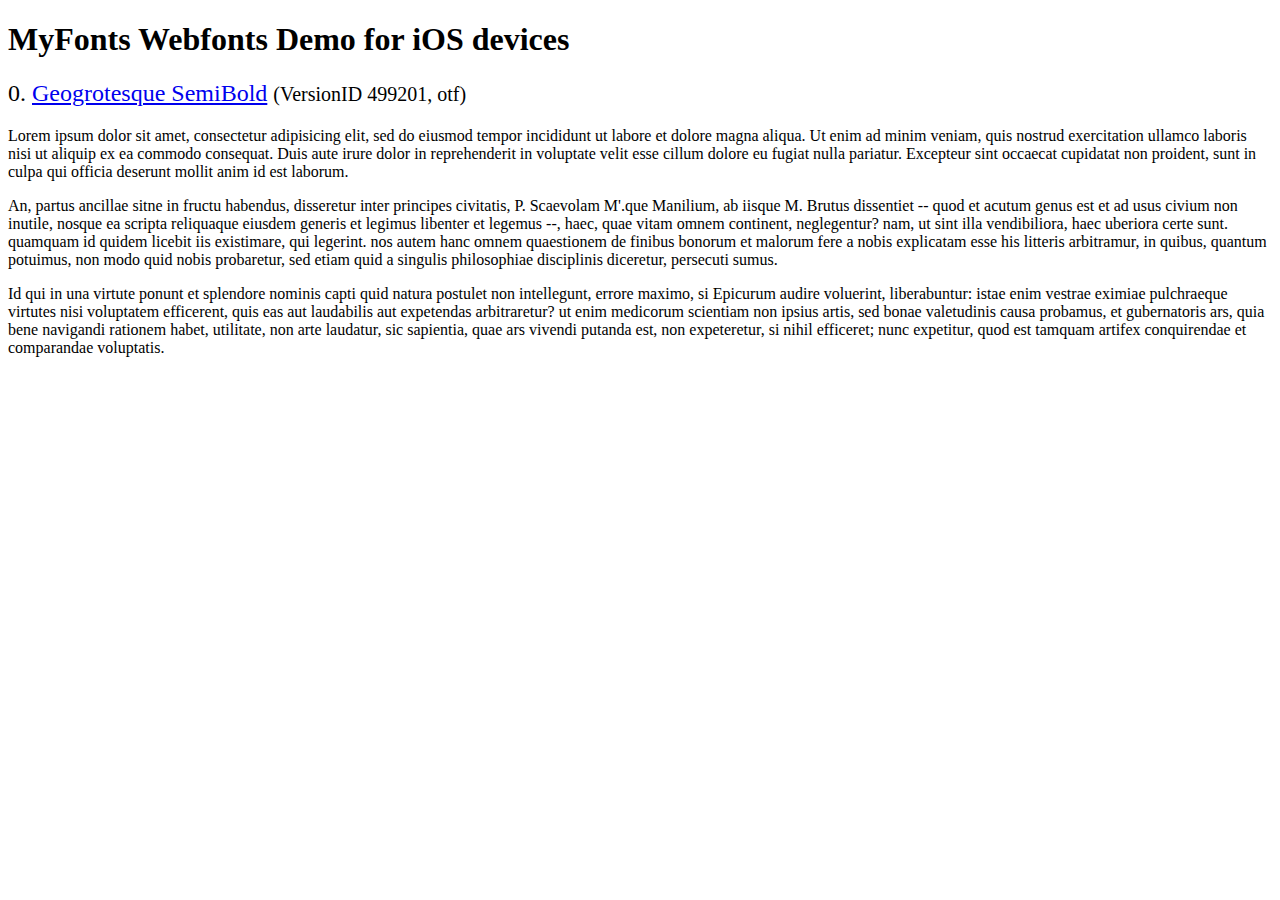
<file: slider.flexslider/demo/fonts/webfonts/geo-semibold/svg/index.html>
<!DOCTYPE html>
<html>
<head>
<title>MyFonts Webfonts Demo for iOS devices</title>
<meta http-equiv="content-type" content="text/html; charset=utf-8" />

<style type="text/css" media="all">

	h2 {
		 font-weight:normal;
	}

		
	@font-face {
		font-family:"Geogrotesque-SemiBold";
		src:url("style_169898.svg#Geogrotesque-SemiBold") format("svg");
	}
	
	.webfont_0 {
		font-family: Geogrotesque-SemiBold;
	}
		
</style>

</head>

<body>

<h1>MyFonts Webfonts Demo for iOS devices</h1>


<h2>0. <span class='webfont_0'><a href='http://new.myfonts.com/search/style::169898/'>Geogrotesque SemiBold</a></span>
<small>(VersionID 499201, otf)</small>
</h2>

<p class='webfont_0'>Lorem ipsum dolor sit amet, consectetur adipisicing elit, sed do eiusmod tempor incididunt ut labore et dolore magna aliqua. Ut enim ad minim veniam, quis nostrud exercitation ullamco laboris nisi ut aliquip ex ea commodo consequat. Duis aute irure dolor in reprehenderit in voluptate velit esse cillum dolore eu fugiat nulla pariatur. Excepteur sint occaecat cupidatat non proident, sunt in culpa qui officia deserunt mollit anim id est laborum.</p>

<p class='webfont_0'>An, partus ancillae sitne in fructu habendus, disseretur inter principes civitatis, P. Scaevolam M'.que Manilium, ab iisque M. Brutus dissentiet -- quod et acutum genus est et ad usus civium non inutile, nosque ea scripta reliquaque eiusdem generis et legimus libenter et legemus --, haec, quae vitam omnem continent, neglegentur? nam, ut sint illa vendibiliora, haec uberiora certe sunt. quamquam id quidem licebit iis existimare, qui legerint. nos autem hanc omnem quaestionem de finibus bonorum et malorum fere a nobis explicatam esse his litteris arbitramur, in quibus, quantum potuimus, non modo quid nobis probaretur, sed etiam quid a singulis philosophiae disciplinis diceretur, persecuti sumus.</p>

<p class='webfont_0'>Id qui in una virtute ponunt et splendore nominis capti quid natura postulet non intellegunt, errore maximo, si Epicurum audire voluerint, liberabuntur: istae enim vestrae eximiae pulchraeque virtutes nisi voluptatem efficerent, quis eas aut laudabilis aut expetendas arbitraretur? ut enim medicorum scientiam non ipsius artis, sed bonae valetudinis causa probamus, et gubernatoris ars, quia bene navigandi rationem habet, utilitate, non arte laudatur, sic sapientia, quae ars vivendi putanda est, non expeteretur, si nihil efficeret; nunc expetitur, quod est tamquam artifex conquirendae et comparandae voluptatis.</p>




</body>
</html>
</file>
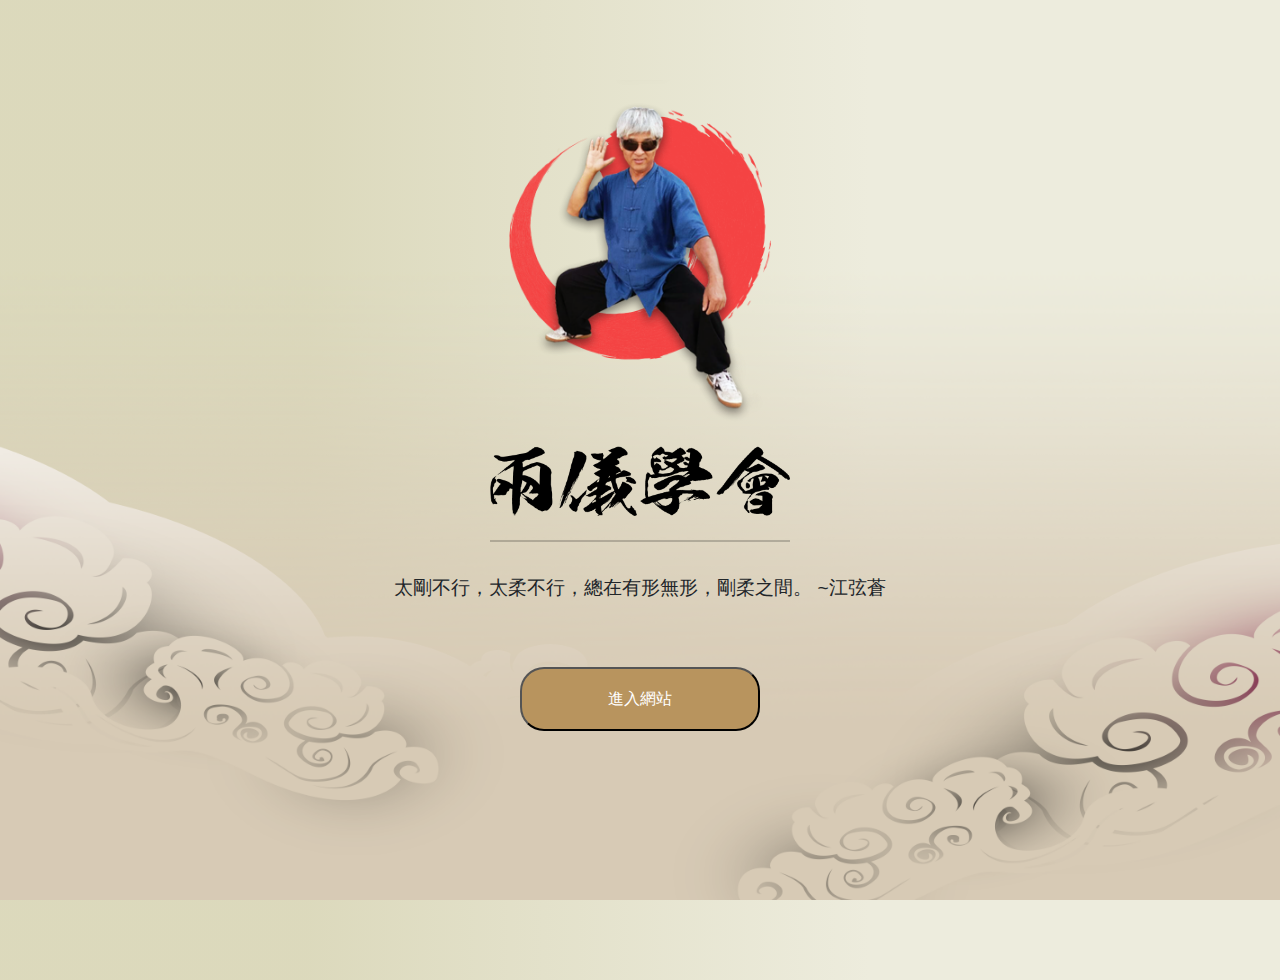
<file: intro.html>
<!DOCTYPE html>
<html lang="en">
<head>
    <meta charset="UTF-8">
    <meta name="keyword" content="" >
    <title>太極拳兩儀學會</title>
    <meta name="viewport" content="width=device-width, initial-scale=1.0">

    <!--[if lt IE 9]>
    <script src="https://html5shiv.googlecode.com/svn/trunk/html5.js"></script>
    <![endif]-->

    <link rel="stylesheet" href="css/intro.css">
    <link rel="stylesheet" href="bootstrap/css/bootstrap.css">

</head>
<body>
  <article class="container-fluid">
      <div class="inner">
          <div class="masterImg">
              <img src="images/master.png"/>
          </div>
          <div class="inner_title">
              <img src="images/intro_font.png" alt="">
          </div>

          <div class="inner_sub">
            太剛不行，太柔不行，總在有形無形，剛柔之間。 ~江弦蒼
          </div>
          <div class="inner_btnlist">
              <button>進入網站</button>
          </div>
      </div>

  </article>
<script src="bootstrap/js/bootstrap.js"></script>
</body>
</html>
</file>
<file: css/intro.css>
body{
    /*background-color:#eeecdd;*/
    background: linear-gradient(180deg, rgba(237, 236, 221, 1)32%, rgba(216, 213, 181, 0.9)76%);
    background: -moz-linear-gradient(180deg, rgba(237, 236, 221, 1)32%, rgba(216, 213, 181, 0.9)76%);
    background: -webkit-linear-gradient(180deg, rgba(237, 236, 221, 1)32%, rgba(216, 213, 181, 0.9)76%);
    background: -o-linear-gradient(180deg, rgba(237, 236, 221, 1)32%, rgba(216, 213, 181, 0.9)76%);
    margin:0;
    padding:0;
}
.container-fluid{
    background:url('../images/introbg_L.png');
    background-size:cover;
    background-attachment: fixed;
    width:100%;
    height:100vh;
    background-repeat: no-repeat;
    background-position:center;


}

.inner{
    width:60%;
    margin:5rem auto;
    /*background:#ccc;*/
    display:flex;
    justify-content:center;
    flex-direction:column;
}
@media screen and (min-width: 320px) and (max-width: 768px){
    .inner{
        width:100%;
        margin:1rem 0;
    }
}

@media screen and (min-width: 769px) and (max-width: 1200px){
    .inner{
        width:80%;
    }
}
.masterImg{
    width:35%;
    margin:0 auto;
}
/*手機至平板*/
@media screen and (min-width: 320px) and (max-width: 575px){
    .masterImg{
        width:80%;
    }
}
/*小平板至大平板*/
@media screen and (min-width: 576px) and (max-width: 768px){
    .masterImg{
        width:70%;
    }
}
@media screen and (min-width: 769px) and (max-width: 1200px){
    .masterImg{
        width:60%;
    }
}
.masterImg img{
    width:100%;

}
.inner_title{
    width:40%;
    margin:0 auto;
    padding:1.5rem 0;
    border-bottom:2px solid rgba(0,0,0,0.2);
}

/*手機至平板*/
@media screen and (min-width: 320px) and (max-width: 768px){
    .inner_title{
        width:80%;
        padding:0.5rem 0;
    }
}
/*小平板至大平板*/
@media screen and (min-width: 576px) and (max-width: 768px){
    .inner_title{
        width:70%;
    }
}
@media screen and (min-width: 769px) and (max-width: 1200px){
    .inner_title{
        width:80%;
    }
}

.inner_title img{
    width:100%;
}
.inner_sub{
    text-align:center;
    font-size:1.2rem;
    margin:2rem 0;
}
@media screen and (min-width: 320px) and (max-width: 768px){
    .inner_sub{
        font-size:0.8rem;
    }
}
.inner_btnlist{
    margin:2rem 0;
    text-align:center;

}
@media screen and (min-width: 320px) and (max-width: 768px){
    .inner_btnlist{
        margin:0.5rem 0;
    }
}
.inner_btnlist button{
    background:#b8945e;
    border-radius:1.5rem;
    width:15rem;
    height:4rem;
    color:#fff;
}
@media screen and (min-width: 320px) and (max-width: 768px){
    .inner_btnlist button{
        width:90%;
    }
}
</file>
